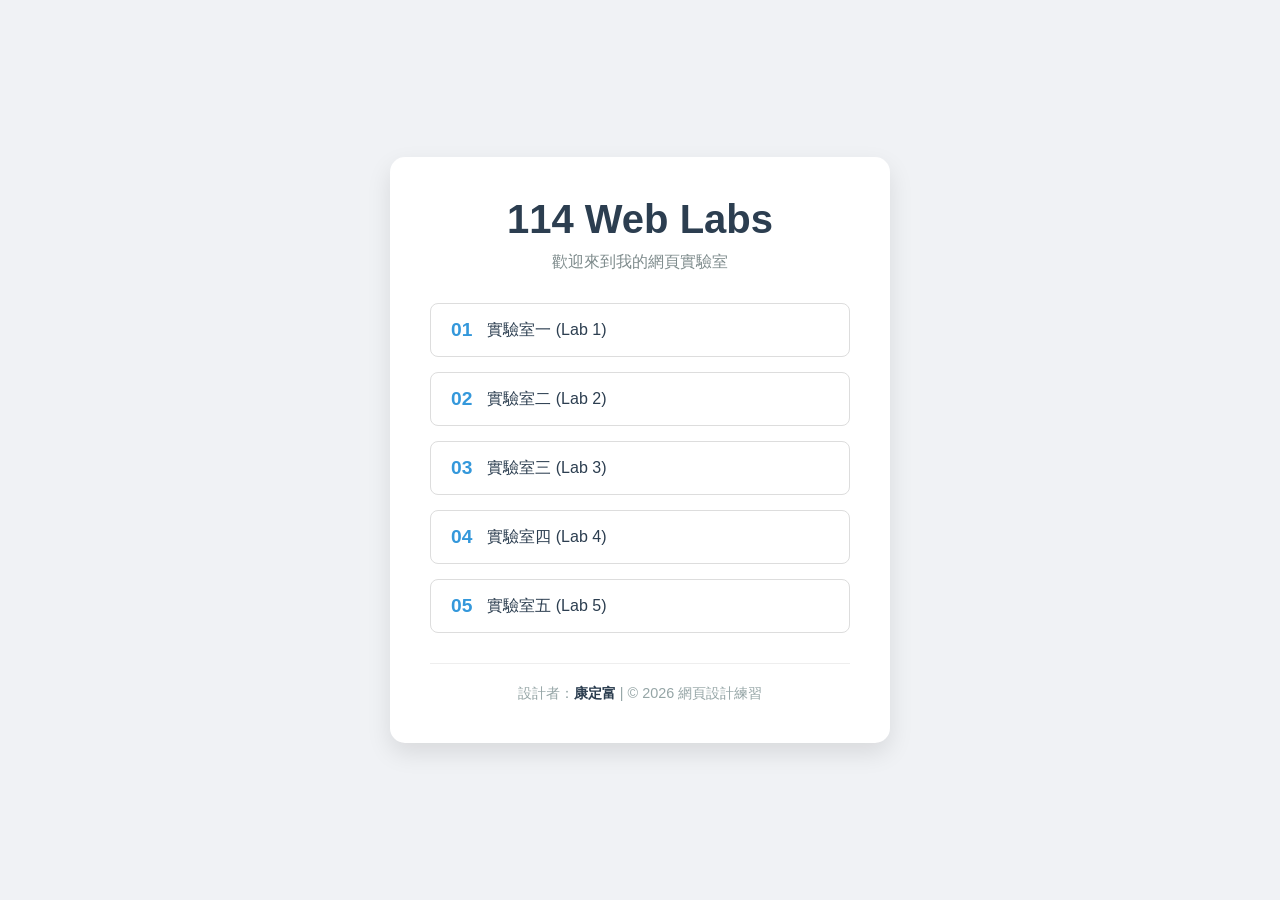
<file: index.html>
<!DOCTYPE html>
<html lang="zh-TW">
<head>
    <meta charset="UTF-8">
    <meta name="viewport" content="width=device-width, initial-scale=1.0">
    <title>114 Web Labs - 康定富</title>
    <link rel="stylesheet" href="style.css">
</head>
<body>

    <div class="container">
        <header>
            <h1>114 Web Labs</h1>
            <p>歡迎來到我的網頁實驗室</p>
        </header>

        <nav class="lab-list">
            <a href="lab1/index.html" class="lab-item">
                <span class="lab-number">01</span>
                <span class="lab-name">實驗室一 (Lab 1)</span>
            </a>
            <a href="lab2/index.html" class="lab-item">
                <span class="lab-number">02</span>
                <span class="lab-name">實驗室二 (Lab 2)</span>
            </a>
            <a href="lab3/index.html" class="lab-item">
                <span class="lab-number">03</span>
                <span class="lab-name">實驗室三 (Lab 3)</span>
            </a>
            <a href="lab4/index.html" class="lab-item">
                <span class="lab-number">04</span>
                <span class="lab-name">實驗室四 (Lab 4)</span>
            </a>
            <a href="lab5/index.html" class="lab-item">
                <span class="lab-number">05</span>
                <span class="lab-name">實驗室五 (Lab 5)</span>
            </a>
        </nav>

        <footer>
            <p>設計者：<strong>康定富</strong> | &copy; 2026 網頁設計練習</p>
        </footer>
    </div>

</body>
</html>
</file>
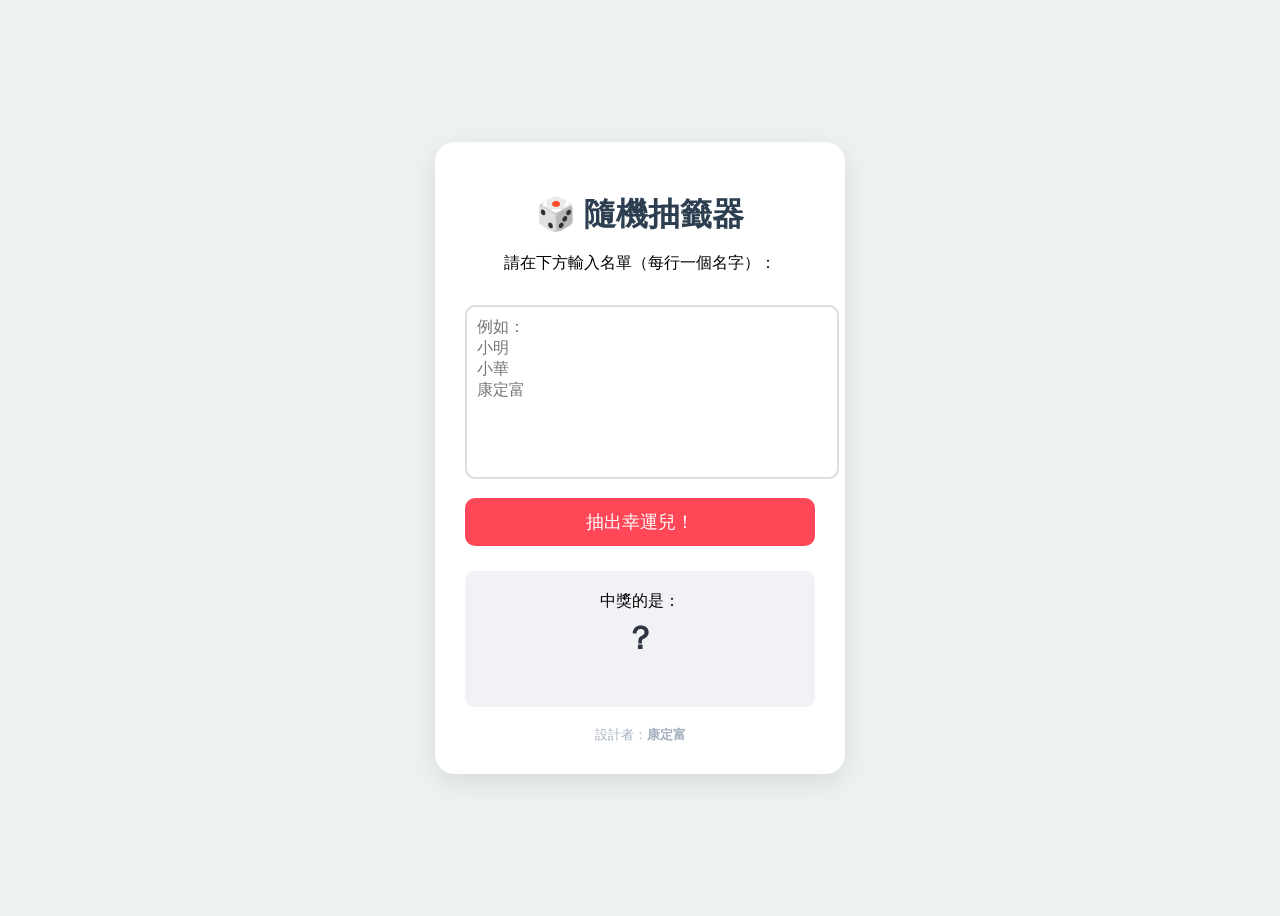
<file: lab1/index.html>
<!DOCTYPE html>
<html lang="zh-TW">
<head>
    <meta charset="UTF-8">
    <meta name="viewport" content="width=device-width, initial-scale=1.0">
    <title>隨機抽籤器 - 康定富</title>
    <link rel="stylesheet" href="style.css">
</head>
<body>

    <div class="luck-container">
        <h1>🎲 隨機抽籤器</h1>
        <p>請在下方輸入名單（每行一個名字）：</p>
        
        <textarea id="nameList" placeholder="例如：&#10;小明&#10;小華&#10;康定富"></textarea>
        
        <button id="drawBtn">抽出幸運兒！</button>

        <div class="result-box">
            <span>中獎的是：</span>
            <h2 id="winner">？</h2>
        </div>

        <footer>
            設計者：<strong>康定富</strong>
        </footer>
    </div>

    <script src="script.js"></script>
</body>
</html>
</file>
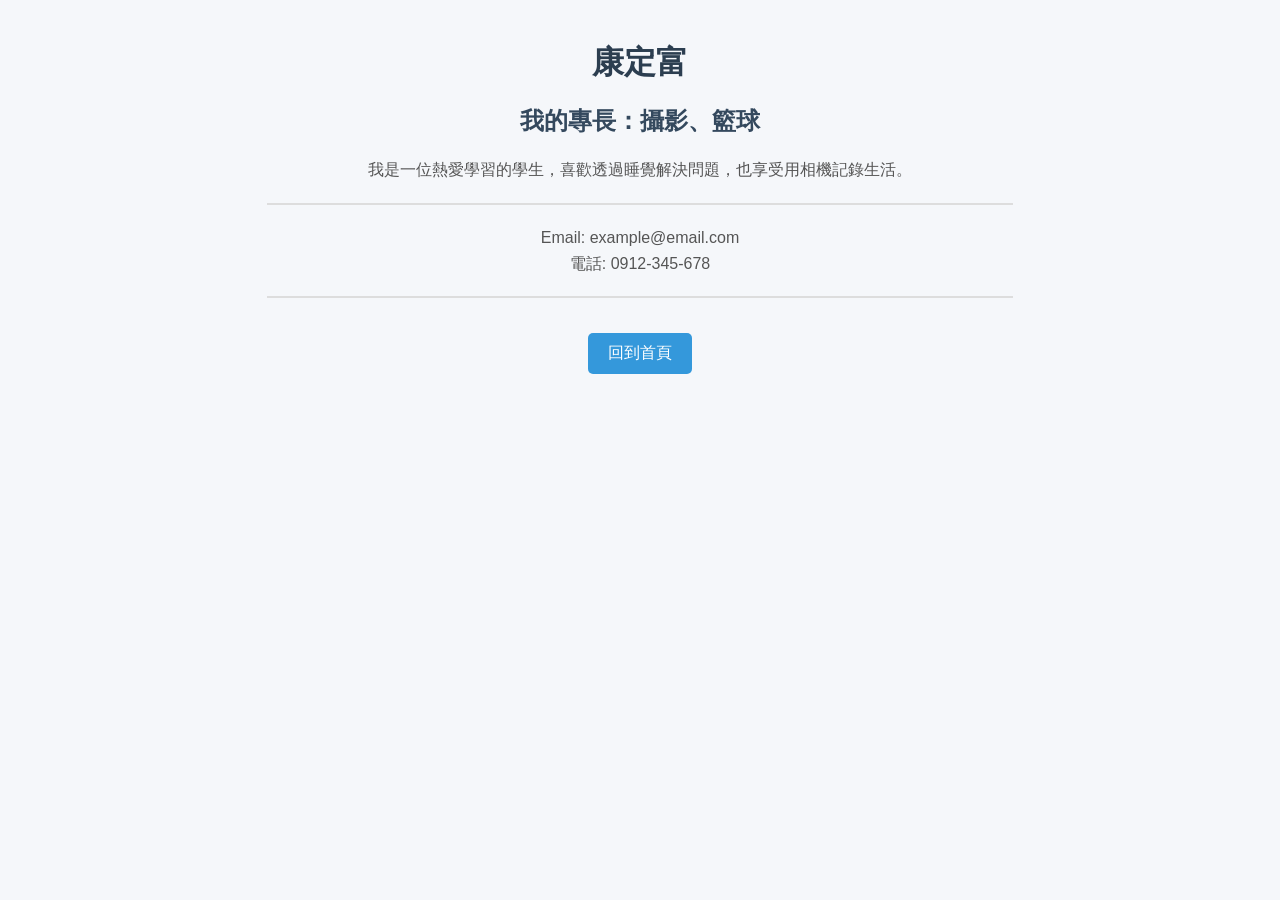
<file: lab2/index.html>
<!DOCTYPE html>
<html lang="zh-Hant">
<head>
    <meta charset="UTF-8"> <!-- 設定網頁編碼，避免中文亂碼 -->
    <meta name="viewport" content="width=device-width, initial-scale=1.0"> <!-- 讓手機也能正常顯示 -->
    <title>關於我</title> <!-- 瀏覽器分頁上顯示的標題 -->
    <link rel="stylesheet" href="style.css">
</head>
<body>
    <!-- 主標題：我的名字 -->
    <h1>康定富</h1>

    <!-- 副標題：我的專長 -->
    <h2>我的專長：攝影、籃球</h2>

    <!-- 自我介紹段落 -->
    <p>
        我是一位熱愛學習的學生，喜歡透過睡覺解決問題，也享受用相機記錄生活。
    </p>

    <!-- 分隔線 -->
    <hr>

    <!-- 聯絡資訊 -->
    <p>
        Email: example@email.com<br>
        電話: 0912-345-678
    </p>

    <hr>

    <!-- 回首頁 -->
    <a href="../index.html">回到首頁</a>
</body>
</html>
</file>
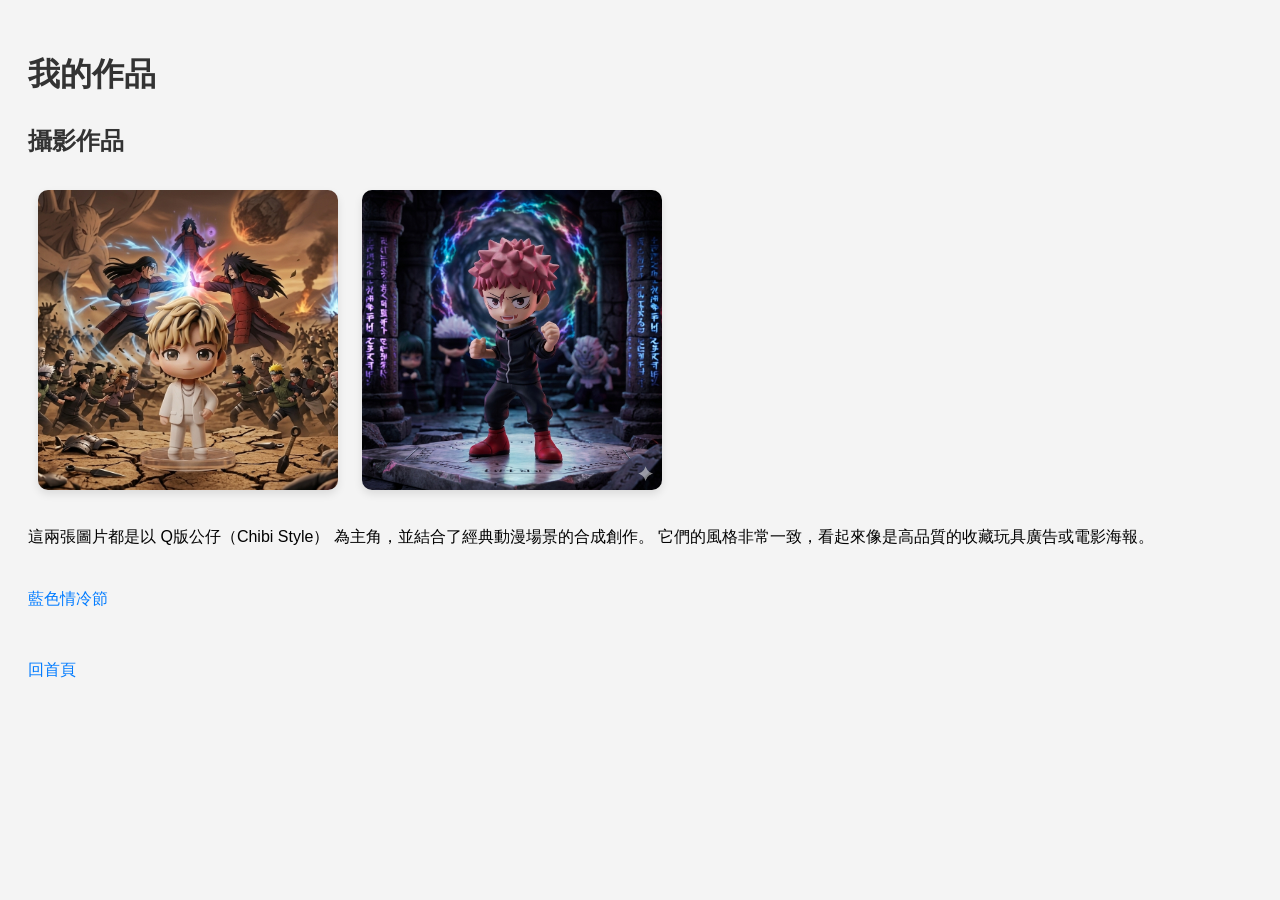
<file: lab3/index.html>
<!DOCTYPE html>
<html lang="en">
<head>
    <meta charset="UTF-8">
    <meta http-equiv="X-UA-Compatible" content="IE=edge">
    <meta name="viewport" content="width=device-width, initial-scale=1.0">
    <title>我的作品集</title>
    <link rel="stylesheet" href="style.css">
</head>
<body>
    <h1>我的作品</h1>
    <h2>攝影作品</h2>
    
    <div class="gallery">
        <img src="1234.png" alt="帥哥">
        <img src="123.png" alt="虎杖">
    </div>

    <p>這兩張圖片都是以 Q版公仔（Chibi Style） 為主角，並結合了經典動漫場景的合成創作。
       它們的風格非常一致，看起來像是高品質的收藏玩具廣告或電影海報。
    </p>

    <a href="https://www.elvs.chc.edu.tw/ischool/publish_page/0/" target="_blank">藍色情冷節</a>
    <br><br>
    <a href="../index.html">回首頁</a>
</body>
</html>
</file>
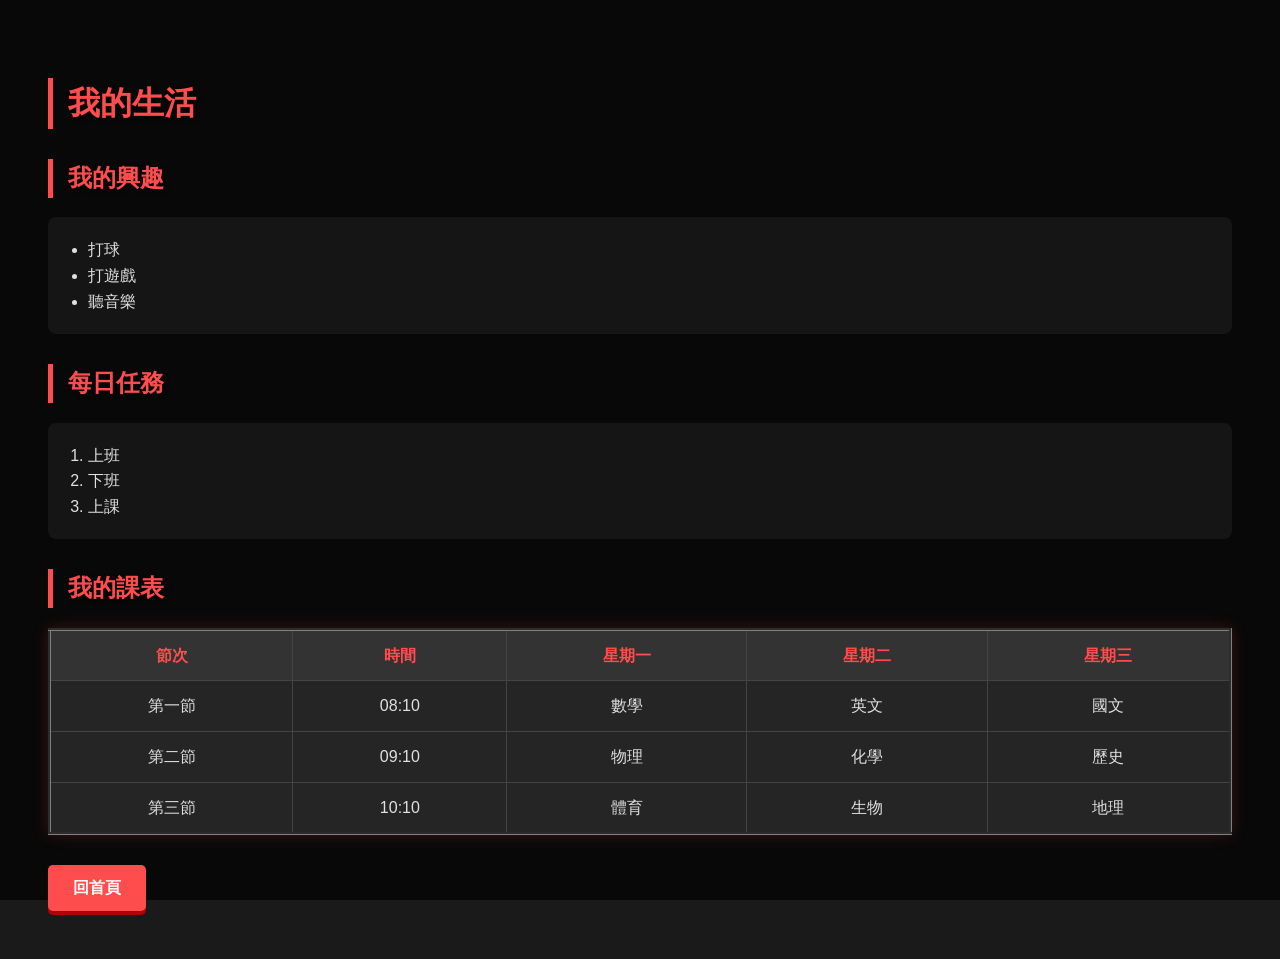
<file: lab4/index.html>
<!DOCTYPE html>
<html lang="en">
<head>
    <meta charset="UTF-8">
    <meta http-equiv="X-UA-Compatible" content="IE=edge">
    <meta name="viewport" content="width=device-width, initial-scale=1.0">
    <title>lab4</title>
    <link rel="stylesheet" href="style.css">
</head>
<body>
   <h1>我的生活</h1>
   <h2>我的興趣</h2>
   <ul>
    <li>打球</li>
    <li>打遊戲</li>
    <li>聽音樂</li>
   </ul>
   <h2>每日任務</h2>
   <ol>
    <li>上班</li>
    <li>下班</li>
    <li>上課</li>
   </ol>
   
    <h2>我的課表</h2>
    <table border="3">
            <tr>
                <th>節次</th>
                <th>時間</th>
                <th>星期一</th>
                <th>星期二</th>
                <th>星期三</th>
            </tr>
            <tr>
                <td>第一節</td>
                <td>08:10</td>
                <td>數學</td>
                <td>英文</td>
                <td>國文</td>
            </tr>
            <tr>
                <td>第二節</td>
                <td>09:10</td>
                <td>物理</td>
                <td>化學</td>
                <td>歷史</td>
            </tr>
            <tr>
                <td>第三節</td>
                <td>10:10</td>
                <td>體育</td>
                <td>生物</td>
                <td>地理</td>
            </tr>
    </table>
<a href="../index.html">回首頁</a>
</body>
</html>
</file>
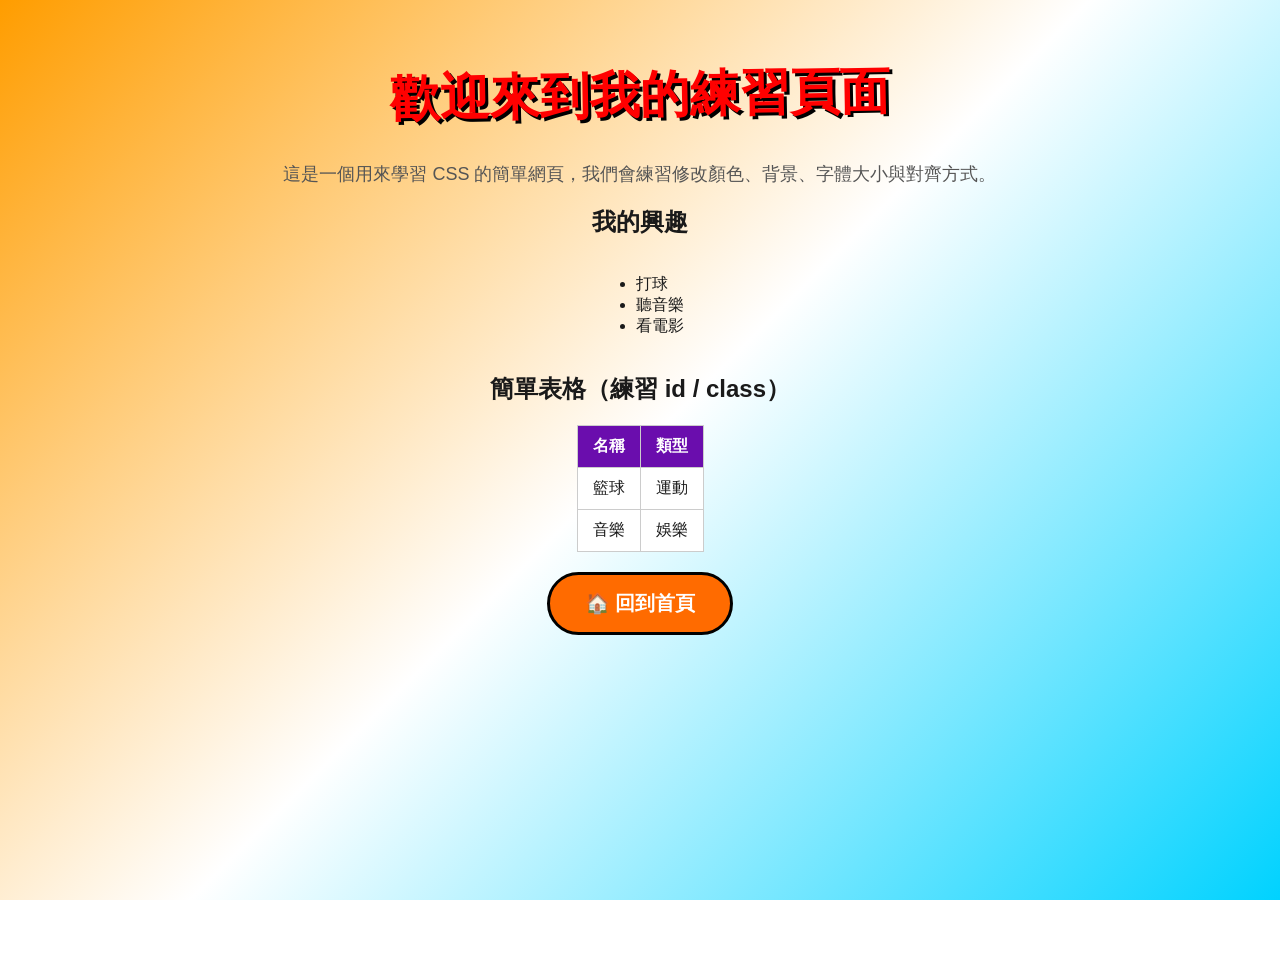
<file: lab5/index.html>
<!DOCTYPE html>
<html lang="zh-Hant">
<head>
    <meta charset="UTF-8">
    <meta name="viewport" content="width=device-width, initial-scale=1.0">
    <title>CSS 練習頁面</title>
    <link rel="stylesheet" href="style.css">
</head>
<body>
    <h1>歡迎來到我的練習頁面</h1>

    <p>
        這是一個用來學習 CSS 的簡單網頁，我們會練習修改顏色、背景、字體大小與對齊方式。
    </p>

    <h2>我的興趣</h2>
    <ul>
        <li>打球</li>
        <li>聽音樂</li>
        <li>看電影</li>
    </ul>

    <h2>簡單表格（練習 id / class）</h2>
    <table id="my-table">
        <tr>
            <th>名稱</th>
            <th>類型</th>
        </tr>
        <tr class="row1">
            <td>籃球</td>
            <td>運動</td>
        </tr>
        <tr class="row2">
            <td>音樂</td>
            <td>娛樂</td>
        </tr>
    </table>
</body>
<body>
    <div class="quake-shatter">
        <a href="../index.html" class="home-btn">🏠 回到首頁</a>
    </div>
</body>
</html>
</file>
<file: style.css>
/* 基本重設 */
* {
    margin: 0;
    padding: 0;
    box-sizing: border-box;
    font-family: "Microsoft JhengHei", sans-serif;
}

body {
    background-color: #f0f2f5;
    display: flex;
    justify-content: center;
    align-items: center;
    min-height: 100vh;
    color: #333;
}

.container {
    background: white;
    padding: 40px;
    border-radius: 15px;
    box-shadow: 0 10px 25px rgba(0,0,0,0.1);
    text-align: center;
    width: 90%;
    max-width: 500px;
}

header h1 {
    color: #2c3e50;
    font-size: 2.5rem;
    margin-bottom: 10px;
}

header p {
    color: #7f8c8d;
    margin-bottom: 30px;
}

/* 連結清單 */
.lab-list {
    display: flex;
    flex-direction: column;
    gap: 15px;
    margin-bottom: 30px;
}

.lab-item {
    text-decoration: none;
    background-color: #ffffff;
    border: 1px solid #ddd;
    padding: 15px 20px;
    border-radius: 8px;
    display: flex;
    align-items: center;
    transition: all 0.3s ease;
}

.lab-item:hover {
    background-color: #3498db;
    border-color: #3498db;
    transform: translateX(5px);
}

.lab-item:hover span {
    color: white;
}

.lab-number {
    font-weight: bold;
    color: #3498db;
    margin-right: 15px;
    font-size: 1.2rem;
}

.lab-name {
    color: #2c3e50;
    font-weight: 500;
}

/* 頁尾 */
footer {
    border-top: 1px solid #eee;
    padding-top: 20px;
    font-size: 0.9rem;
    color: #95a5a6;
}

footer strong {
    color: #2c3e50;
}
</file>
<file: lab1/style.css>
body {
    background-color: #eef2f3;
    display: flex;
    justify-content: center;
    align-items: center;
    min-height: 100vh;
    font-family: "Microsoft JhengHei", sans-serif;
}

.luck-container {
    background: white;
    padding: 30px;
    border-radius: 20px;
    box-shadow: 0 8px 30px rgba(0,0,0,0.1);
    width: 350px;
    text-align: center;
}

h1 { color: #2c3e50; margin-bottom: 10px; }

textarea {
    width: 100%;
    height: 150px;
    margin: 15px 0;
    padding: 10px;
    border: 2px solid #ddd;
    border-radius: 10px;
    resize: none; /* 禁止調整大小 */
    font-size: 1rem;
}

button {
    width: 100%;
    padding: 12px;
    background-color: #ff4757;
    color: white;
    border: none;
    border-radius: 10px;
    font-size: 1.1rem;
    cursor: pointer;
    transition: 0.3s;
}

button:hover { background-color: #ff6b81; }

button:active { transform: scale(0.95); }

.result-box {
    margin-top: 25px;
    padding: 20px;
    background-color: #f1f2f6;
    border-radius: 10px;
}

#winner {
    color: #2f3542;
    font-size: 2rem;
    margin-top: 5px;
}

footer {
    margin-top: 20px;
    font-size: 0.8rem;
    color: #a4b0be;
}
</file>
<file: lab2/style.css>
/* 整體頁面設定 */
body {
    font-family: Arial, sans-serif;
    background-color: #f5f7fa;
    margin: 0;
    padding: 20px;
    text-align: center;
}

/* 主標題 */
h1 {
    color: #2c3e50;
    margin-bottom: 10px;
}

/* 副標題 */
h2 {
    color: #34495e;
    margin-bottom: 20px;
}

/* 段落 */
p {
    color: #555;
    line-height: 1.6;
}

/* 分隔線 */
hr {
    margin: 20px auto;
    width: 60%;
    border: 1px solid #ddd;
}

/* 連結按鈕 */
a {
    display: inline-block;
    margin-top: 15px;
    padding: 10px 20px;
    background-color: #3498db;
    color: white;
    text-decoration: none;
    border-radius: 5px;
}

/* 滑鼠移上效果 */
a:hover {
    background-color: #2980b9;
}
</file>
<file: lab3/style.css>
/* 基本頁面樣式 */
body {
    font-family: "Microsoft JhengHei", Arial, sans-serif;
    line-height: 1.6;
    padding: 20px;
    background-color: #f4f4f4;
}

h1, h2 {
    color: #333;
}

/* 圖片樣式設定 */
img {
    width: 300px;         /* 設定固定寬度 */
    height: 300px;        /* 設定固定高度 */
    object-fit: cover;    /* 關鍵：保持比例裁切，不變形 */
    border-radius: 10px;  /* 圓角效果，看起來更像作品集 */
    margin: 10px;         /* 圖片之間的間距 */
    box-shadow: 0 4px 8px rgba(0,0,0,0.1); /* 輕微陰影 */
}

/* 連結樣式 */
a {
    display: inline-block;
    margin-top: 20px;
    color: #007bff;
    text-decoration: none;
}

a:hover {
    text-decoration: underline;
}
</file>
<file: lab4/style.css>
/* 全體背景設定：深色火影風 */
body {
    background-color: #1a1a1a; /* 深灰色背景 */
    color: #e0e0e0;            /* 淺灰色文字，增加閱讀舒適度 */
    font-family: "Microsoft JhengHei", sans-serif;
    line-height: 1.6;
    padding: 40px;
    background-image: linear-gradient(rgba(0, 0, 0, 0.7), rgba(0, 0, 0, 0.7)), 
                      url('https://images.unsplash.com/photo-1614850523296-e8c0d9936bb8?auto=format&fit=crop&w=1350&q=80'); /* 示意暗色背景紋理 */
    background-size: cover;
    background-attachment: fixed;
}

/* 標題樣式：火影熱血紅 */
h1, h2 {
    color: #ff4d4d; /* 寫輪眼的紅色 */
    text-shadow: 2px 2px 4px #000;
    border-left: 5px solid #ff4d4d;
    padding-left: 15px;
    margin-top: 30px;
}

/* 表格樣式：戰鬥數據感 */
table {
    width: 100%;
    border-collapse: collapse;
    background-color: rgba(40, 40, 40, 0.9); /* 半透明深色 */
    box-shadow: 0 0 15px rgba(255, 77, 77, 0.2); /* 淡淡的紅光 */
    margin-top: 20px;
}

th {
    background-color: #333;
    color: #ff4d4d;
}

td, th {
    padding: 12px;
    text-align: center;
    border: 1px solid #444 !important; /* 覆蓋原本的粗邊框 */
}

/* 每日任務與興趣的清單 */
ul, ol {
    background: rgba(255, 255, 255, 0.05);
    padding: 20px 40px;
    border-radius: 8px;
}

li:hover {
    color: #00d4ff; /* 滑過時產生藍色查克拉感 */
    transition: 0.3s;
}

/* 按鈕動畫設計：回首頁 */
a {
    display: inline-block;
    margin-top: 30px;
    padding: 10px 25px;
    background-color: #ff4d4d;
    color: white;
    text-decoration: none;
    border-radius: 5px;
    font-weight: bold;
    transition: all 0.3s ease; /* 平滑轉換 */
    box-shadow: 0 4px 0 #b30000;
}

/* 按鈕動畫效果 */
a:hover {
    background-color: #ff1a1a;
    transform: translateY(-3px) scale(1.05); /* 向上跳並稍微放大 */
    box-shadow: 0 6px 15px rgba(255, 77, 77, 0.5); /* 發光效果 */
}

a:active {
    transform: translateY(2px); /* 按下時縮回去 */
    box-shadow: 0 2px 0 #b30000;
}
</file>
<file: lab5/style.css>
/* 1. 背景：鳴人橘 + 螺旋丸藍 (亮色調) */
body {
    /* 使用線性漸層混合兩大主角顏色 */
    background: linear-gradient(135deg, #ff9d00 0%, #ffffff 50%, #00d2ff 100%);
    background-attachment: fixed;
    font-family: Arial, sans-serif;
    text-align: center;
    padding: 20px;
    color: #1a1a1a; /* 文字改為深色，在亮色背景下才清晰 */
    min-height: 100vh;
}

/* 2. 震震果實：空間破碎特效 */
/* 你可以把原本的內容包在一個 class="quake-box" 的 div 裡 */
.quake-box {
    background: rgba(255, 255, 255, 0.8);
    backdrop-filter: blur(5px);
    border: 3px solid #333;
    padding: 30px;
    display: inline-block;
    position: relative;
    /* 利用 clip-path 做出像碎玻璃的不規則邊緣 */
    clip-path: polygon(2% 0%, 98% 3%, 100% 45%, 97% 95%, 50% 100%, 0% 90%, 3% 50%);
    box-shadow: 10px 10px 0px rgba(0,0,0,0.1);
    margin-bottom: 30px;
}

/* 3. 標題：寫輪眼與震動感 */
h1 { 
    color: #ff0000; 
    text-align: center;
    font-size: 50px;
    text-shadow: 3px 3px 0px #000;
    /* 輕微歪斜增加破碎感 */
    transform: rotate(-1deg);
}

/* 4. 回首頁按鈕：加入跳動動畫 (定義在下方) */
.home-btn {
    display: inline-block;
    padding: 15px 35px;
    background-color: #ff6b00; /* 鳴人橘 */
    color: white !important;
    text-decoration: none;
    font-weight: bold;
    font-size: 20px;
    border: 3px solid #000;
    border-radius: 50px;
    cursor: pointer;
    
    /* 綁定跳動動畫 */
    animation: ninja-bounce 1.5s infinite ease-in-out;
    transition: all 0.3s ease;
}

.home-btn:hover {
    background-color: #00d2ff; /* 移上去變雷遁藍 */
    animation-play-state: paused; /* 停上去時停止跳動 */
    transform: scale(1.1) rotate(3deg);
}

/* 5. 定義跳動動畫 (像忍者跳躍也像心跳) */
@keyframes ninja-bounce {
    0%, 100% {
        transform: translateY(0) scale(1);
    }
    50% {
        /* 向上跳起並稍微縮放 */
        transform: translateY(-15px) scale(1.05);
        /* 加入光輝擴散感 */
        box-shadow: 0 0 20px rgba(255, 107, 0, 0.6);
    }
}

/* 保留原本的表格與列表結構 */
p { font-size: 18px; color: #555; }
ul { display: inline-block; text-align: left; }
table { margin: 20px auto; border-collapse: collapse; background: white; }
th, td { border: 1px solid #ccc; padding: 10px 15px; }
th { background-color: #6a0dad; color: white; } /* 須佐能乎紫 */
</file>
